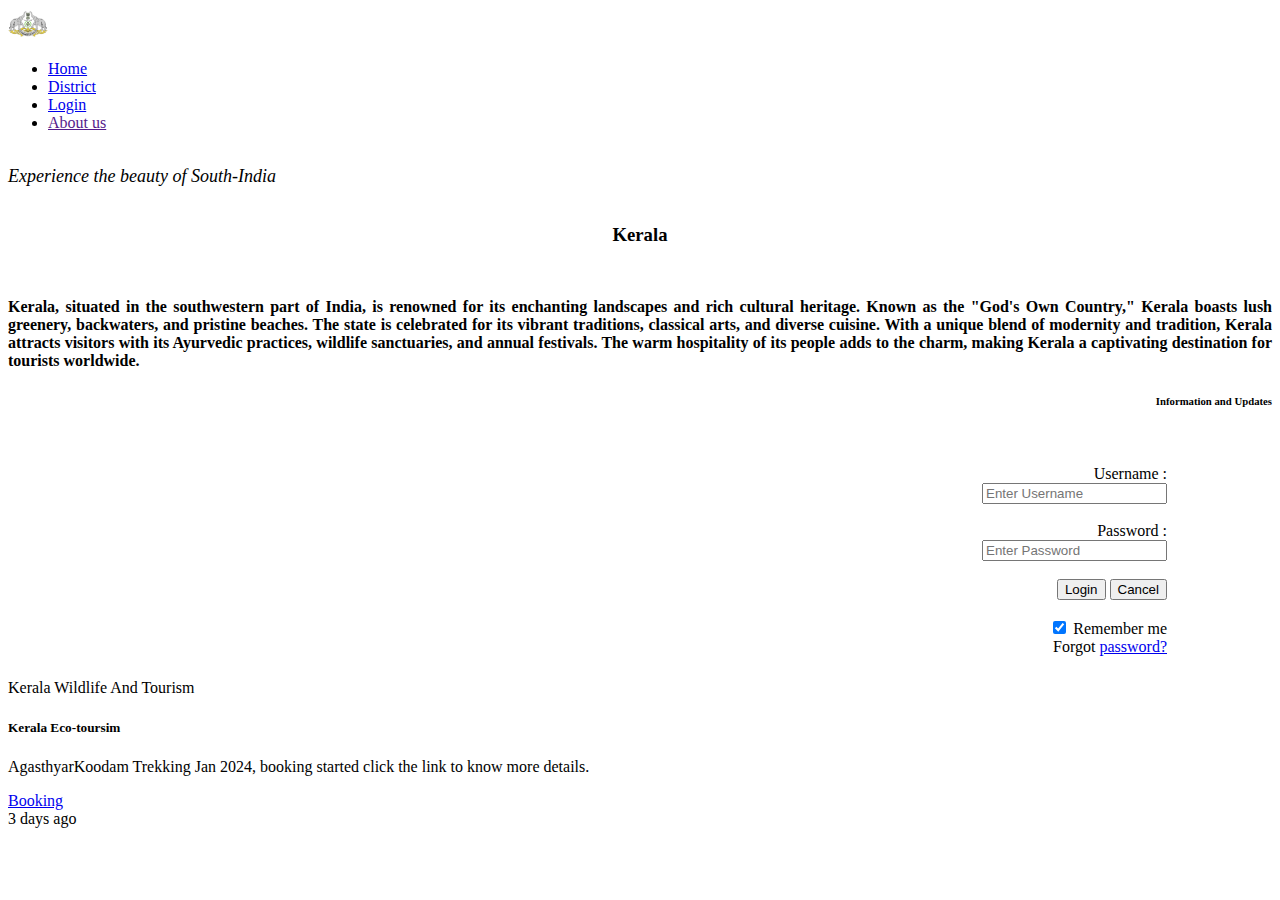
<file: index.html>
<!DOCTYPE html>
<html lang="en">
<head>
    <meta charset="UTF-8">
    <meta name="viewport" content="width=device-width, initial-scale=1.0">
    <title>Home page Kerala Tourism</title>
    <link href="https://cdn.jsdelivr.net/npm/bootstrap@5.3.2/dist/css/bootstrap.min.css" rel="stylesheet" integrity="sha384-T3c6CoIi6uLrA9TneNEoa7RxnatzjcDSCmG1MXxSR1GAsXEV/Dwwykc2MPK8M2HN" crossorigin="anonymous">
<script src="https://cdn.jsdelivr.net/npm/bootstrap@5.3.2/dist/js/bootstrap.bundle.min.js" integrity="sha384-C6RzsynM9kWDrMNeT87bh95OGNyZPhcTNXj1NW7RuBCsyN/o0jlpcV8Qyq46cDfL" crossorigin="anonymous"></script>
<link rel="stylesheet" href="Styles/style.css">
</head>
<body class="index">


 <!--Navigation section-->
 <nav class="navbar navbar-expand-lg bg-success" class ="container-fluid"id="navigation">
    <div class="container-fluid">
        <a class="navbar-brand" href="#">
            <img src="Images/Government_of_Kerala_Logo.svg" alt="Kerala Logo" width="40" height="32">
          </a>
      <div class="collapse navbar-collapse" id="navbarNav">
        <ul class="navbar-nav">
          <li class="nav-item">
            <a class="nav-link active" aria-current="page" href="#">Home</a>
          </li>
          <li class="nav-item">
            <a class="nav-link active" href="District.html">District</a>
          </li>
          <li class="nav-item">
            <a class="nav-link active" href="Loginpage.html">Login</a>
          </li>
          <li class="nav-item">
            <a class="nav-link active" href="">About us</a>
          </li>
        </ul>
      </div>
    </div>
  </nav> 


  <!-- The Header -->
  <br>
     <header class="container-fluid" id="Header">
        <nav class="navbar bg-success-subtle">
            <div class="container-fluid col-md-4" id="Slogan" >
              <span class="navbar-brand mb-0 h1">Experience the beauty of South-India</span>
            </div>
          </nav>    
        </header>
     

  <!-- About Kerala -->
  <br class="Introduction">
  <div class="container-fluid">
    <div class="row">
      <div class="col">
     <h3 style="text-align: center;">
        Kerala
     </h3>
     <br>
    <p class="container-fluid" id="Intro"> Kerala, situated in the southwestern part of India, is renowned for its enchanting landscapes and rich cultural heritage. Known as the "God's Own Country," Kerala boasts lush greenery, backwaters, and pristine beaches. The state is celebrated for its vibrant traditions, classical arts, and diverse cuisine. With a unique blend of modernity and tradition, Kerala attracts visitors with its Ayurvedic practices, wildlife sanctuaries, and annual festivals. The warm hospitality of its people adds to the charm, making Kerala a captivating destination for tourists worldwide.
    </p>  
    </div>
      <div class="col">
       
      </div>
      <div class="col-4" id="col3">
        <h6 id="Information">
            Information and Updates
        </h6><br>
        <form>  
          <div class="container" id="indexlogin">   
              <label >Username :</label> <br>  
              <input type="text" placeholder="Enter Username" name="username" required><br> <br> 
              <label>Password :</label>  <br> 
              <input type="password" placeholder="Enter Password" name="password" required> <br><br>
              <button type="submit">Login</button>   
              <button type="button" class="cancelbtn"> Cancel</button>  <br> <br>
              <input type="checkbox" checked="checked"> Remember me   <br>
              Forgot <a href="#"> password? </a>   
          </div>   
      </form>     
      </div>
    </div>
  </div>
</br>


<!-- Footer tag -->
<div class="card text-center" id="Footer">
    <div class="card-header">
      Kerala Wildlife And Tourism
    </div>
    <div class="card-body">
      <h5 class="card-title">Kerala Eco-toursim</h5>
      <p class="card-text">AgasthyarKoodam Trekking Jan 2024, booking started click the link to know more details.</p>
      <a href="#" class="btn btn-primary">Booking</a>
    </div>
    <div class="card-footer text-body-secondary" id="Foot2">
      3 days ago
    </div>
  </div>

    
    <script src="https://cdn.jsdelivr.net/npm/@popperjs/core@2.11.8/dist/umd/popper.min.js" integrity="sha384-I7E8VVD/ismYTF4hNIPjVp/Zjvgyol6VFvRkX/vR+Vc4jQkC+hVqc2pM8ODewa9r" crossorigin="anonymous"></script>
    <script src="https://cdn.jsdelivr.net/npm/bootstrap@5.3.2/dist/js/bootstrap.min.js" integrity="sha384-BBtl+eGJRgqQAUMxJ7pMwbEyER4l1g+O15P+16Ep7Q9Q+zqX6gSbd85u4mG4QzX+" crossorigin="anonymous"></script>
</body>
</html>
</file>
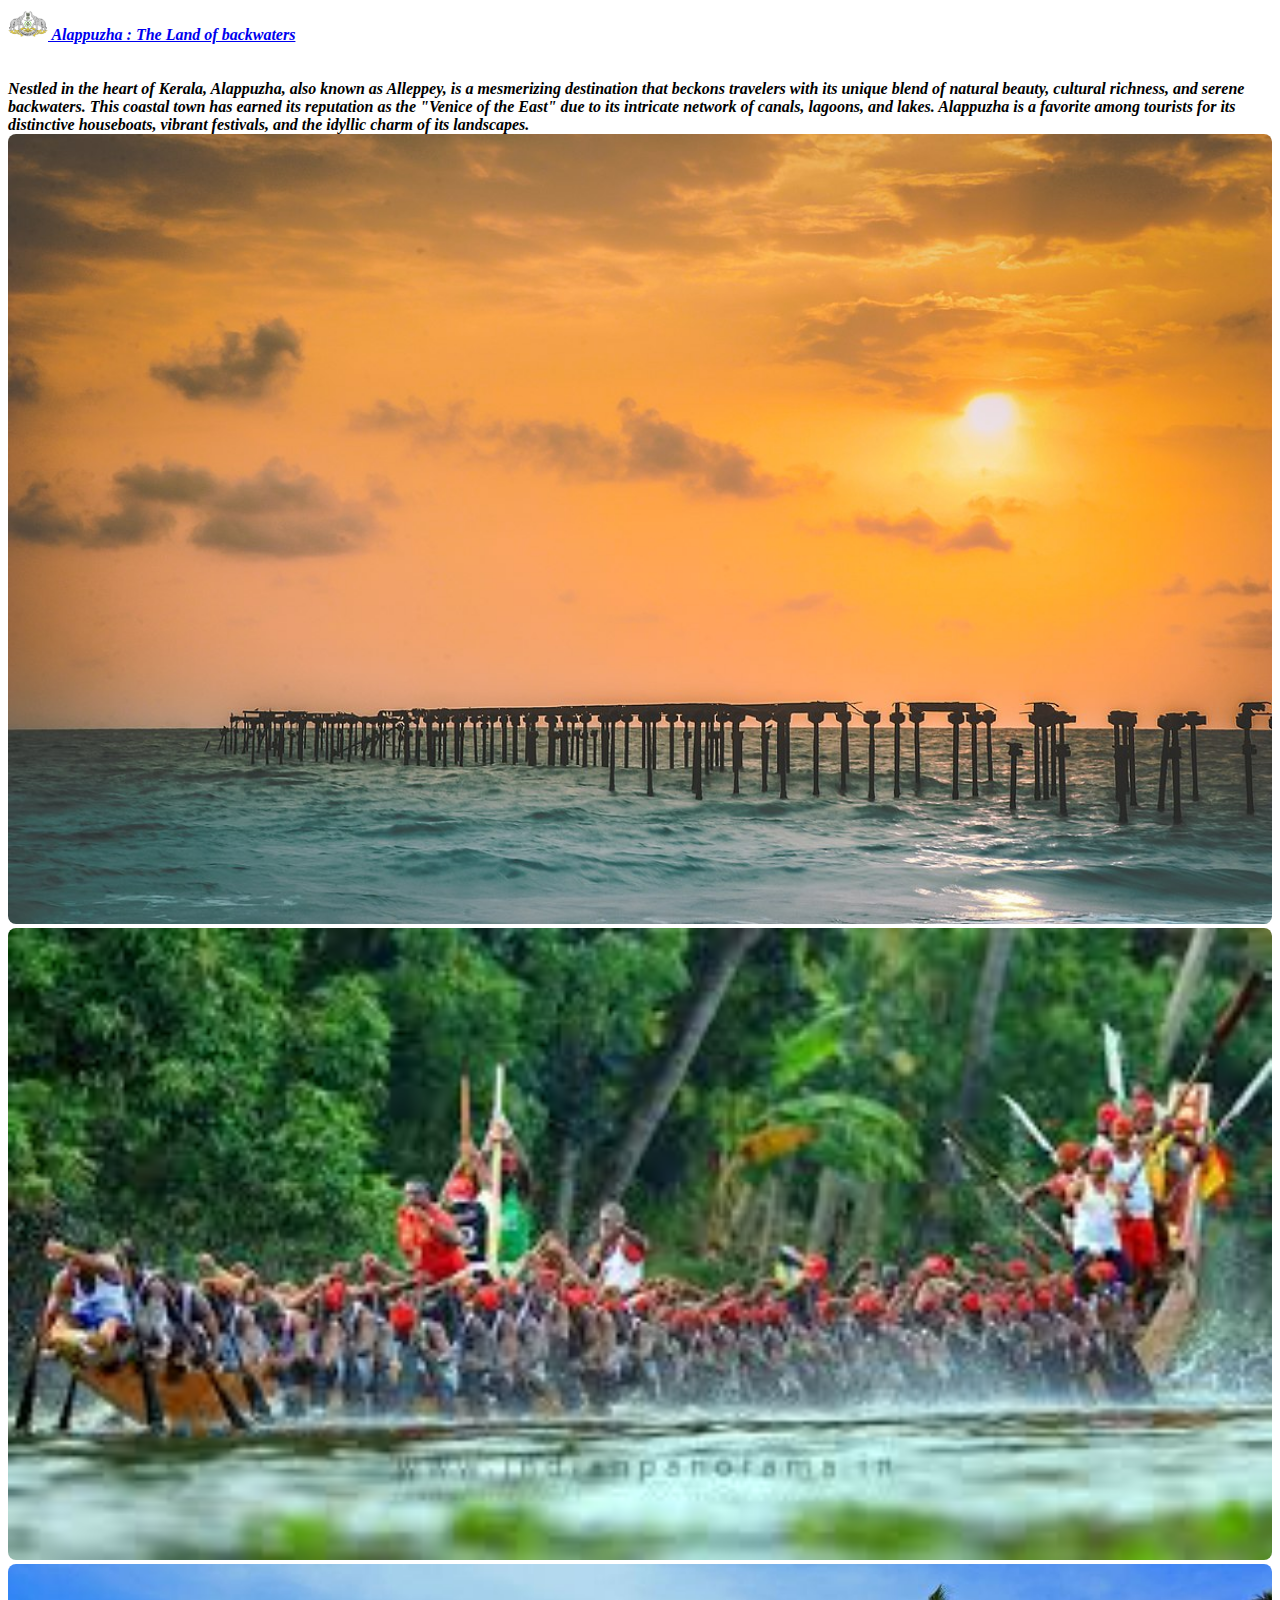
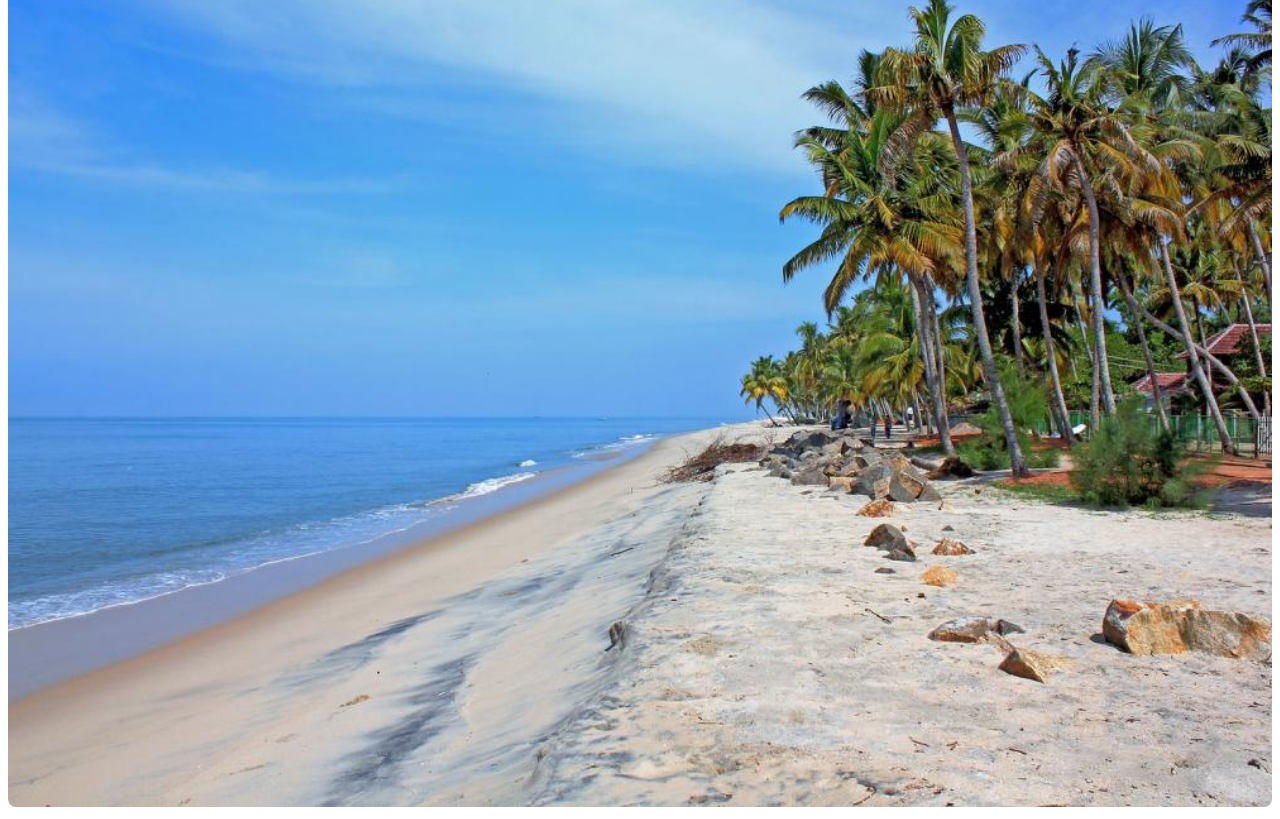
<file: Alappuzha.html>
<!DOCTYPE html>
<html lang="en">
<head>
    <meta charset="UTF-8">
    <meta name="viewport" content="width=device-width, initial-scale=1.0">
    <title>Alappuzha</title>
    <link href="https://cdn.jsdelivr.net/npm/bootstrap@5.3.2/dist/css/bootstrap.min.css" rel="stylesheet" integrity="sha384-T3c6CoIi6uLrA9TneNEoa7RxnatzjcDSCmG1MXxSR1GAsXEV/Dwwykc2MPK8M2HN" crossorigin="anonymous">
<script src="https://cdn.jsdelivr.net/npm/bootstrap@5.3.2/dist/js/bootstrap.bundle.min.js" integrity="sha384-C6RzsynM9kWDrMNeT87bh95OGNyZPhcTNXj1NW7RuBCsyN/o0jlpcV8Qyq46cDfL" crossorigin="anonymous"></script>
<link rel="stylesheet" href="Styles/style.css">
</head>
<body class="tvm">
    <nav class="navbar bg-success">
        <div class="container-fluid">
          <a class="navbar-brand" href="index.html" style="font-style: italic;font-weight: bold;">
            <img src="Images/Government_of_Kerala_Logo.svg" alt="Logo" width="40" height="32" class="d-inline-block align-text-top">
            Alappuzha : The Land of backwaters
          </a>
        </div>
      </nav> 
      <br>
      <br>
    <!--description section  -->
    <div class="container text-center">
        <div class="row">
          <div class="col" id="tvm">
            Nestled in the heart of Kerala, Alappuzha, also known as Alleppey, is a mesmerizing destination that beckons travelers with its unique blend of natural beauty, cultural richness, and serene backwaters. This coastal town has earned its reputation as the "Venice of the East" due to its intricate network of canals, lagoons, and lakes. Alappuzha is a favorite among tourists for its distinctive houseboats, vibrant festivals, and the idyllic charm of its landscapes.
          </div>
          <div class="col">
            <div id="carouselExampleSlidesOnly" class="carousel slide" data-bs-ride="carousel">
                <div class="carousel-inner">
                  <div class="carousel-item active">
                    <img src="Images/allepey1.jpg" class="d-block w-100" alt="...">
                  </div>
                  <div class="carousel-item">
                    <img src="Images/allepey2.jpg" class="d-block w-100" alt="...">
                  </div>
                  <div class="carousel-item">
                    <img src="Images/allepey3.jpg" class="d-block w-100" alt="...">
                  </div>
                </div>
              </div>
          </div>
        </div>
      </div>

    <script src="https://cdn.jsdelivr.net/npm/@popperjs/core@2.11.8/dist/umd/popper.min.js" integrity="sha384-I7E8VVD/ismYTF4hNIPjVp/Zjvgyol6VFvRkX/vR+Vc4jQkC+hVqc2pM8ODewa9r" crossorigin="anonymous"></script>
    <script src="https://cdn.jsdelivr.net/npm/bootstrap@5.3.2/dist/js/bootstrap.min.js" integrity="sha384-BBtl+eGJRgqQAUMxJ7pMwbEyER4l1g+O15P+16Ep7Q9Q+zqX6gSbd85u4mG4QzX+" crossorigin="anonymous"></script>
</body>
</html>
</file>
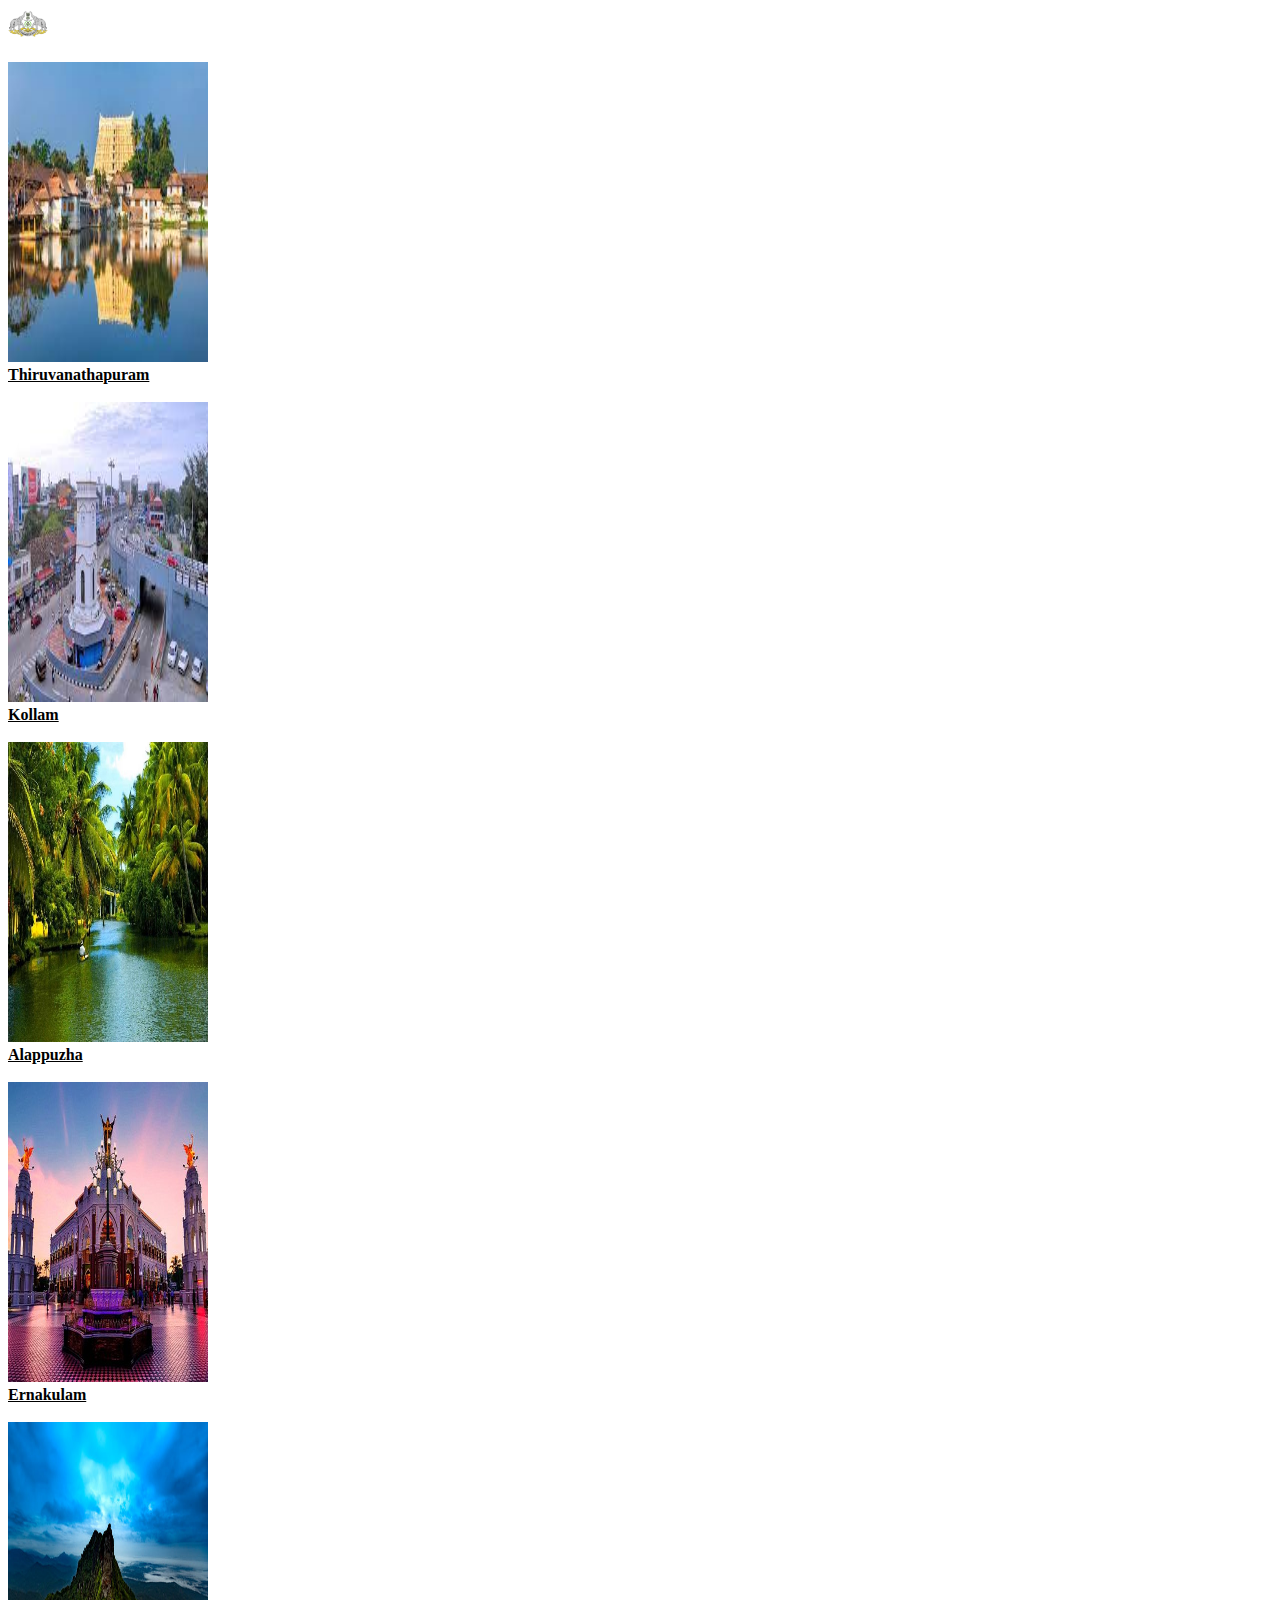
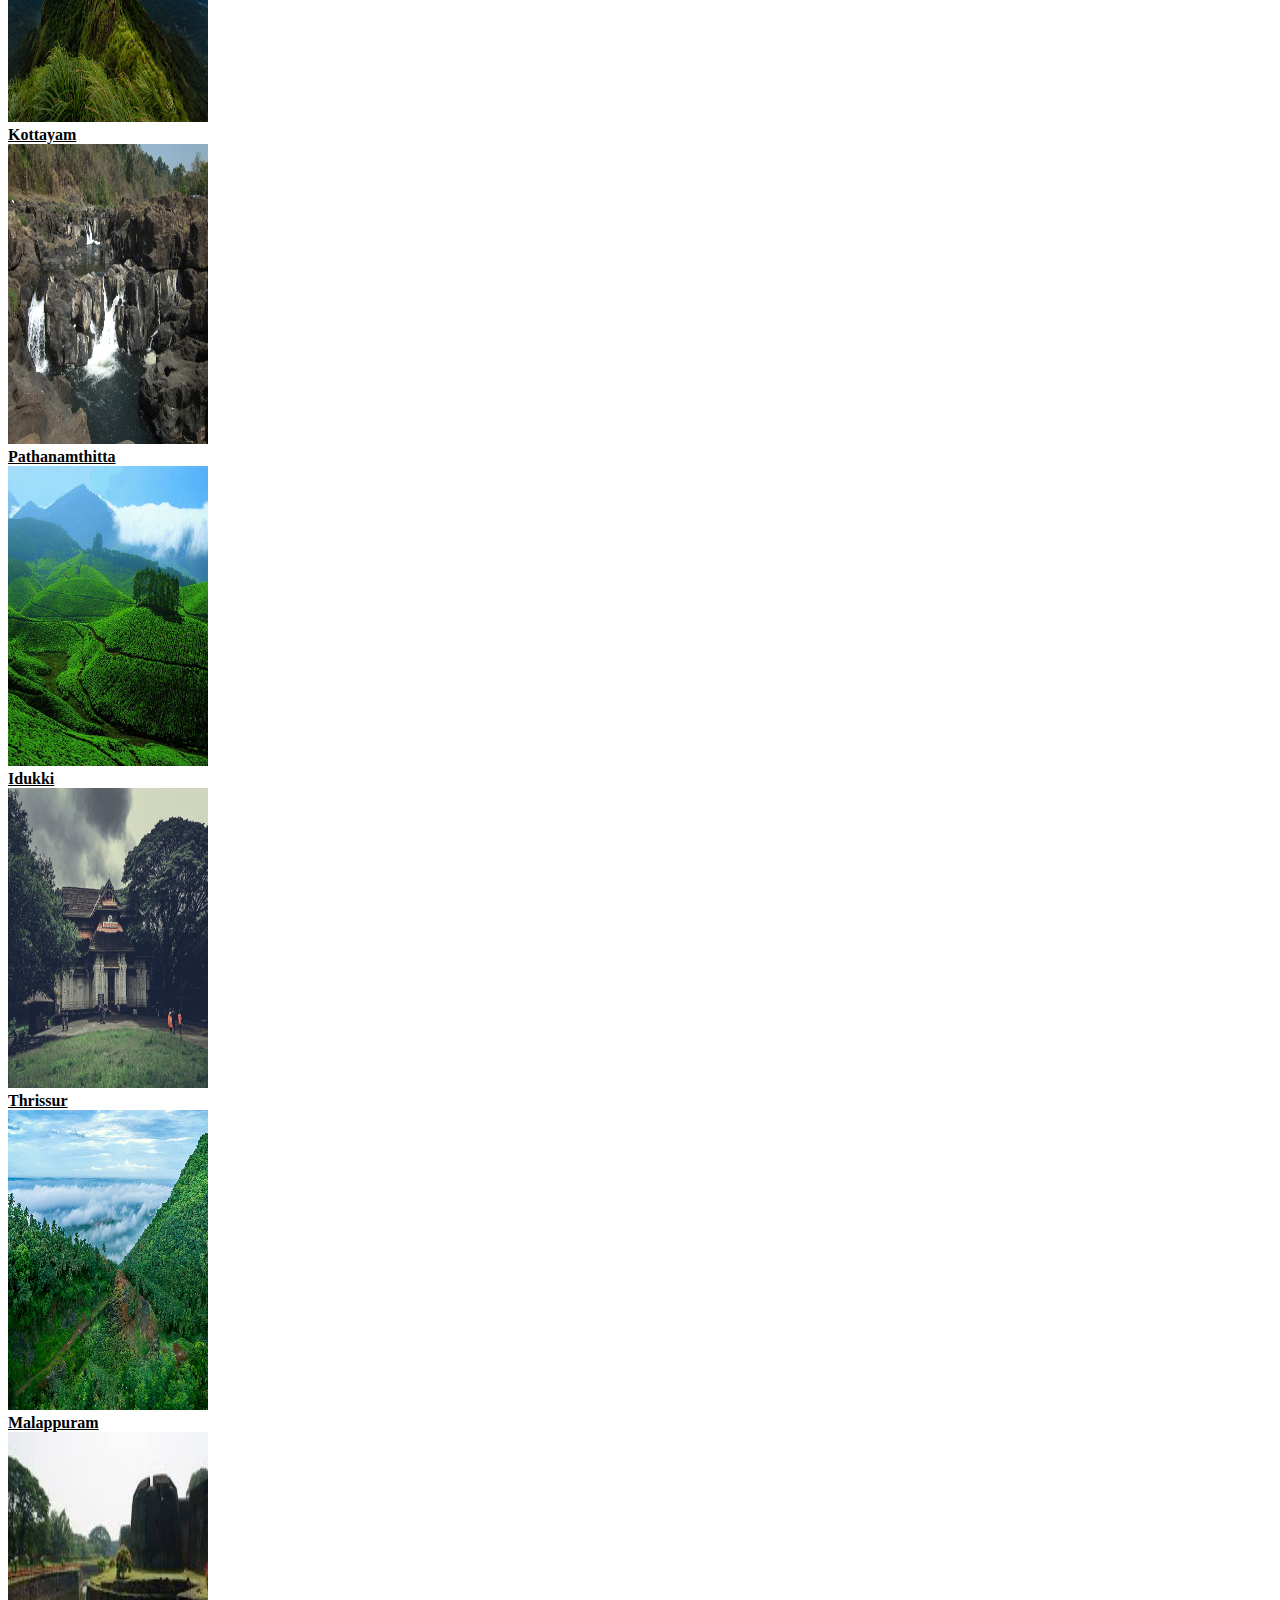
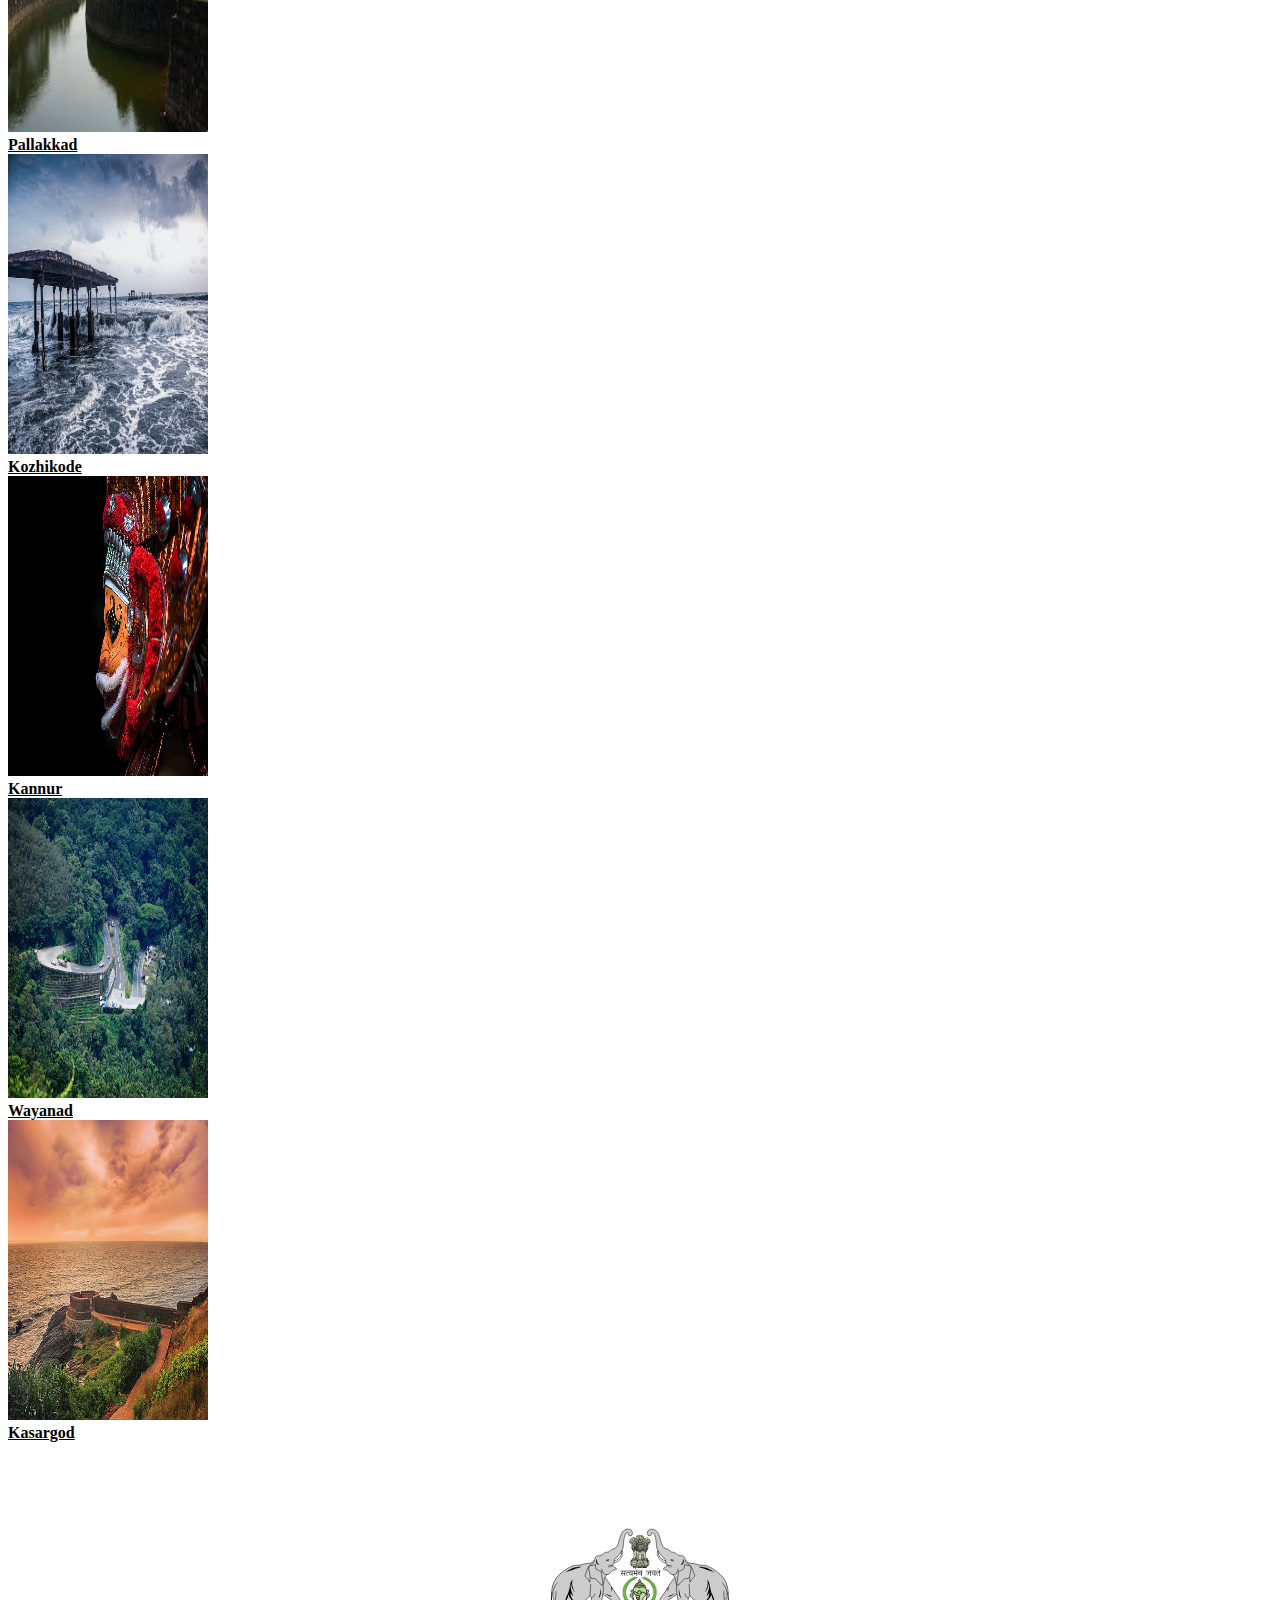
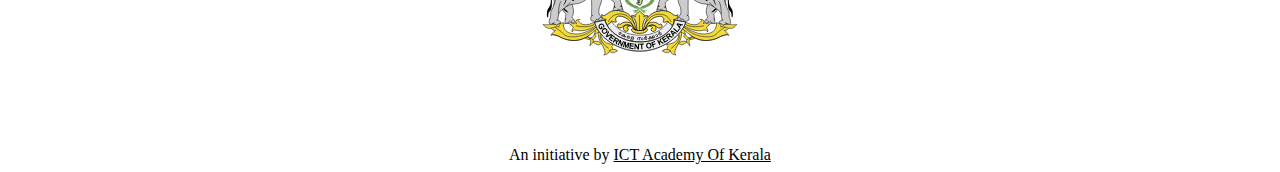
<file: District.html>
<!DOCTYPE html>
<html lang="en">
<head>
    <meta charset="UTF-8">
    <meta name="viewport" content="width=device-width, initial-scale=1.0">
    <title>Kerala District page</title>
    <link rel="stylesheet" href="Styles/style.css">
    <link href="https://cdn.jsdelivr.net/npm/bootstrap@5.3.2/dist/css/bootstrap.min.css" rel="stylesheet" integrity="sha384-T3c6CoIi6uLrA9TneNEoa7RxnatzjcDSCmG1MXxSR1GAsXEV/Dwwykc2MPK8M2HN" crossorigin="anonymous">
<script src="https://cdn.jsdelivr.net/npm/bootstrap@5.3.2/dist/js/bootstrap.bundle.min.js" integrity="sha384-C6RzsynM9kWDrMNeT87bh95OGNyZPhcTNXj1NW7RuBCsyN/o0jlpcV8Qyq46cDfL" crossorigin="anonymous"></script>
</head>
<body class="body">
    <!-- Header Section -->
    <nav class="navbar bg-success">
        <div class="container-fluid">
          <a class="navbar-brand" href="index.html">
            <img src="Images/Government_of_Kerala_Logo.svg" alt="Bootstrap" width="40" height="32">  
          </a>
        </div> 
      </nav>
      <!-- District Images -->
      <br>
    <div class="container text-center">
        <div class="row">
          <div class="col">
            <img src="Images/trivandrum.jpg" class="img-thumbnail" alt="Trivandrum" width="200"height="300">
           <div> <a href="Trivandrum.html" style="color: black; font-weight: bold;">Thiruvanathapuram</a> </div>
          </div>
          <br>
          <div class="col">
            <img src="Images/kollam.jpg" class="img-thumbnail" alt="Kollam" width="200"height="300">
            <div><a href="Kollam.html" style="color: black;font-weight: bold;">Kollam</a></div>
          </div>
          <br>
          <div class="col">
            <img src="Images/alappuzha.jpg" class="img-thumbnail" alt="Alappuzha" width="200"height="300"> 
           <div> <a href="Alappuzha.html"  style="color: black;font-weight: bold;">Alappuzha</a></div>
          </div>
        </div>
        <br>
        <div class="row">
          <div class="col">
            <img src="Images/ernakulam.jpg" class="img-thumbnail" alt="Ernakulam" width="200"height="300">
           <div> <a href="" style="color: black;font-weight: bold;">Ernakulam</a> </div>
          </div>
          <br>
          <div class="col">
            <img src="Images/Kottayam.jpg" class="img-thumbnail" alt="Kottayam" width="200" height="300">
            <div><a href="" style="color: black;font-weight: bold;">Kottayam</a></div>
          </div>
          <div class="col">
            <img src="Images/Pathanamthitta.jpg" class="img-thumbnail" alt="Pathanamthitta" width="200" height="300">
            <div><a href="" style="color: black;font-weight: bold;">Pathanamthitta</a></div>
          </div>
        </div>
      </div>
      <div class="container text-center">
        <div class="row">
          <div class="col">
            <img src="Images/idukki.jpg" class="img-thumbnail" alt="Idukki" width="200" height="300">
            <div><a href="" style="color: black;font-weight: bold;">Idukki</a></div>
          </div>
          <div class="col">
            <img src="Images/thrissur.jpg" class="img-thumbnail" alt="Thrissur" width="200" height="300"> 
            <div><a href="" style="color: black;font-weight: bold;">Thrissur</a></div>
          </div>
          <div class="col">
            <img src="Images/Malappuram.jpg" class="img-thumbnail" alt="Malappuram" width="200" height="300">
            <div><a href="" style="color: black;font-weight: bold;">Malappuram</a></div>
          </div>
        </div>
        <div class="row">
          <div class="col">
            <img src="Images/Palakkad.jpg" class="img-thumbnail" alt="Pallakkad" width="200" height="300">
            <div><a href="" style="color: black;font-weight: bold;">Pallakkad</a></div>
          </div>
          <div class="col">
            <img src="Images/kozhikode.avif" class="img-thumbnail" alt="Kozhikode" width="200" height="300">
            <div><a href="" style="color:black;font-weight: bold;">Kozhikode</a></div>
          </div>
          <div class="col">
            <img src="Images/kannur.jpg" class="img-thumbnail" alt="Kannur" width="200" height="300">
            <div><a href="" style="color: black;font-weight: bold;">Kannur</a></div>
          </div>
        </div>
      </div>
      <div class="container text-center">
        <div class="row">
          <div class="col-6">
            <img src="Images/wayanad.webp" class="img-thumbnail" alt="Wayanad"width="200" height="300">
            <div><a href=""style="color:black;font-weight: bold;">Wayanad</a></div>
          </div>
          <div class="col-6">
            <img src="Images/kasargod.webp" class="img-thumbnail" alt="Kasargod"width="200" height="300">
            <div><a href=""style="color:black;font-weight: bold;">Kasargod</a></div>
          </div>
          </div>
      </div>
<!-- footer section -->
<footer class="footerdistrict">
   <img src="Images/Government_of_Kerala_Logo.svg"  class ="footerlogo" width="200"height="300">
   <div>An initiative by <a href="" style="color: black;">ICT Academy Of Kerala</a></div>
   
</footer>



<script src="https://cdn.jsdelivr.net/npm/@popperjs/core@2.11.8/dist/umd/popper.min.js" integrity="sha384-I7E8VVD/ismYTF4hNIPjVp/Zjvgyol6VFvRkX/vR+Vc4jQkC+hVqc2pM8ODewa9r" crossorigin="anonymous"></script>
<script src="https://cdn.jsdelivr.net/npm/bootstrap@5.3.2/dist/js/bootstrap.min.js" integrity="sha384-BBtl+eGJRgqQAUMxJ7pMwbEyER4l1g+O15P+16Ep7Q9Q+zqX6gSbd85u4mG4QzX+" crossorigin="anonymous"></script>    
</body>
</html>
</file>
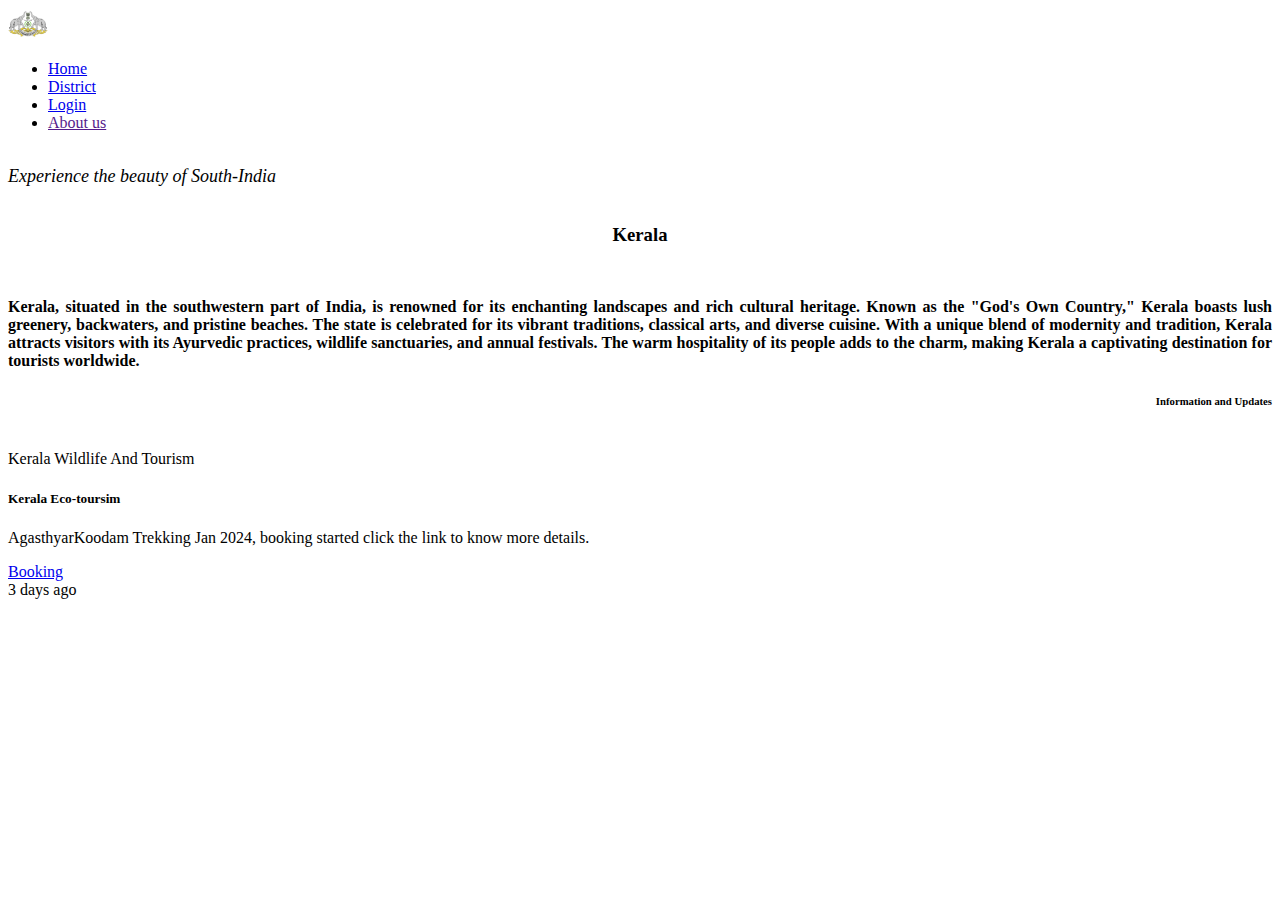
<file: Home.html>
<!DOCTYPE html>
<html lang="en">
<head>
    <meta charset="UTF-8">
    <meta name="viewport" content="width=device-width, initial-scale=1.0">
    <title>Home page Kerala Tourism</title>
    <link href="https://cdn.jsdelivr.net/npm/bootstrap@5.3.2/dist/css/bootstrap.min.css" rel="stylesheet" integrity="sha384-T3c6CoIi6uLrA9TneNEoa7RxnatzjcDSCmG1MXxSR1GAsXEV/Dwwykc2MPK8M2HN" crossorigin="anonymous">
<script src="https://cdn.jsdelivr.net/npm/bootstrap@5.3.2/dist/js/bootstrap.bundle.min.js" integrity="sha384-C6RzsynM9kWDrMNeT87bh95OGNyZPhcTNXj1NW7RuBCsyN/o0jlpcV8Qyq46cDfL" crossorigin="anonymous"></script>
<link rel="stylesheet" href="Styles/style.css">
</head>
<body>


 <!--Navigation section-->
 <nav class="navbar navbar-expand-lg bg-success" class ="container-fluid"id="navigation">
    <div class="container-fluid">
        <a class="navbar-brand" href="#">
            <img src="Images/Government_of_Kerala_Logo.svg" alt="Kerala Logo" width="40" height="32">
          </a>
      <div class="collapse navbar-collapse" id="navbarNav">
        <ul class="navbar-nav">
          <li class="nav-item">
            <a class="nav-link active" aria-current="page" href="#">Home</a>
          </li>
          <li class="nav-item">
            <a class="nav-link active" href="#">District</a>
          </li>
          <li class="nav-item">
            <a class="nav-link active" href="#">Login</a>
          </li>
          <li class="nav-item">
            <a class="nav-link active" href="">About us</a>
          </li>
        </ul>
      </div>
    </div>
  </nav> 


  <!-- The Header -->
  <br>
     <header class="container-fluid" id="Header">
        <nav class="navbar bg-success-subtle">
            <div class="container-fluid col-md-4" id="Slogan" >
              <span class="navbar-brand mb-0 h1">Experience the beauty of South-India</span>
            </div>
          </nav>    
        </header>
     

  <!-- About Kerala -->
  <br class="Introduction">
  <div class="container-fluid">
    <div class="row">
      <div class="col">
     <h3 style="text-align: center;">
        Kerala
     </h3>
     <br>
    <p id="Intro"> Kerala, situated in the southwestern part of India, is renowned for its enchanting landscapes and rich cultural heritage. Known as the "God's Own Country," Kerala boasts lush greenery, backwaters, and pristine beaches. The state is celebrated for its vibrant traditions, classical arts, and diverse cuisine. With a unique blend of modernity and tradition, Kerala attracts visitors with its Ayurvedic practices, wildlife sanctuaries, and annual festivals. The warm hospitality of its people adds to the charm, making Kerala a captivating destination for tourists worldwide.
    </p>  
    </div>
      <div class="col">
       
      </div>
      <div class="col" id="col3">
        <h6 id="Information">
            Information and Updates
        </h6>
      </div>
    </div>
  </div>
</br>


<!-- Footer tag -->
<div class="card text-center" id="Footer">
    <div class="card-header">
      Kerala Wildlife And Tourism
    </div>
    <div class="card-body">
      <h5 class="card-title">Kerala Eco-toursim</h5>
      <p class="card-text">AgasthyarKoodam Trekking Jan 2024, booking started click the link to know more details.</p>
      <a href="#" class="btn btn-primary">Booking</a>
    </div>
    <div class="card-footer text-body-secondary" id="Foot2">
      3 days ago
    </div>
  </div>

    
    <script src="https://cdn.jsdelivr.net/npm/@popperjs/core@2.11.8/dist/umd/popper.min.js" integrity="sha384-I7E8VVD/ismYTF4hNIPjVp/Zjvgyol6VFvRkX/vR+Vc4jQkC+hVqc2pM8ODewa9r" crossorigin="anonymous"></script>
    <script src="https://cdn.jsdelivr.net/npm/bootstrap@5.3.2/dist/js/bootstrap.min.js" integrity="sha384-BBtl+eGJRgqQAUMxJ7pMwbEyER4l1g+O15P+16Ep7Q9Q+zqX6gSbd85u4mG4QzX+" crossorigin="anonymous"></script>
</body>
</html>
</file>
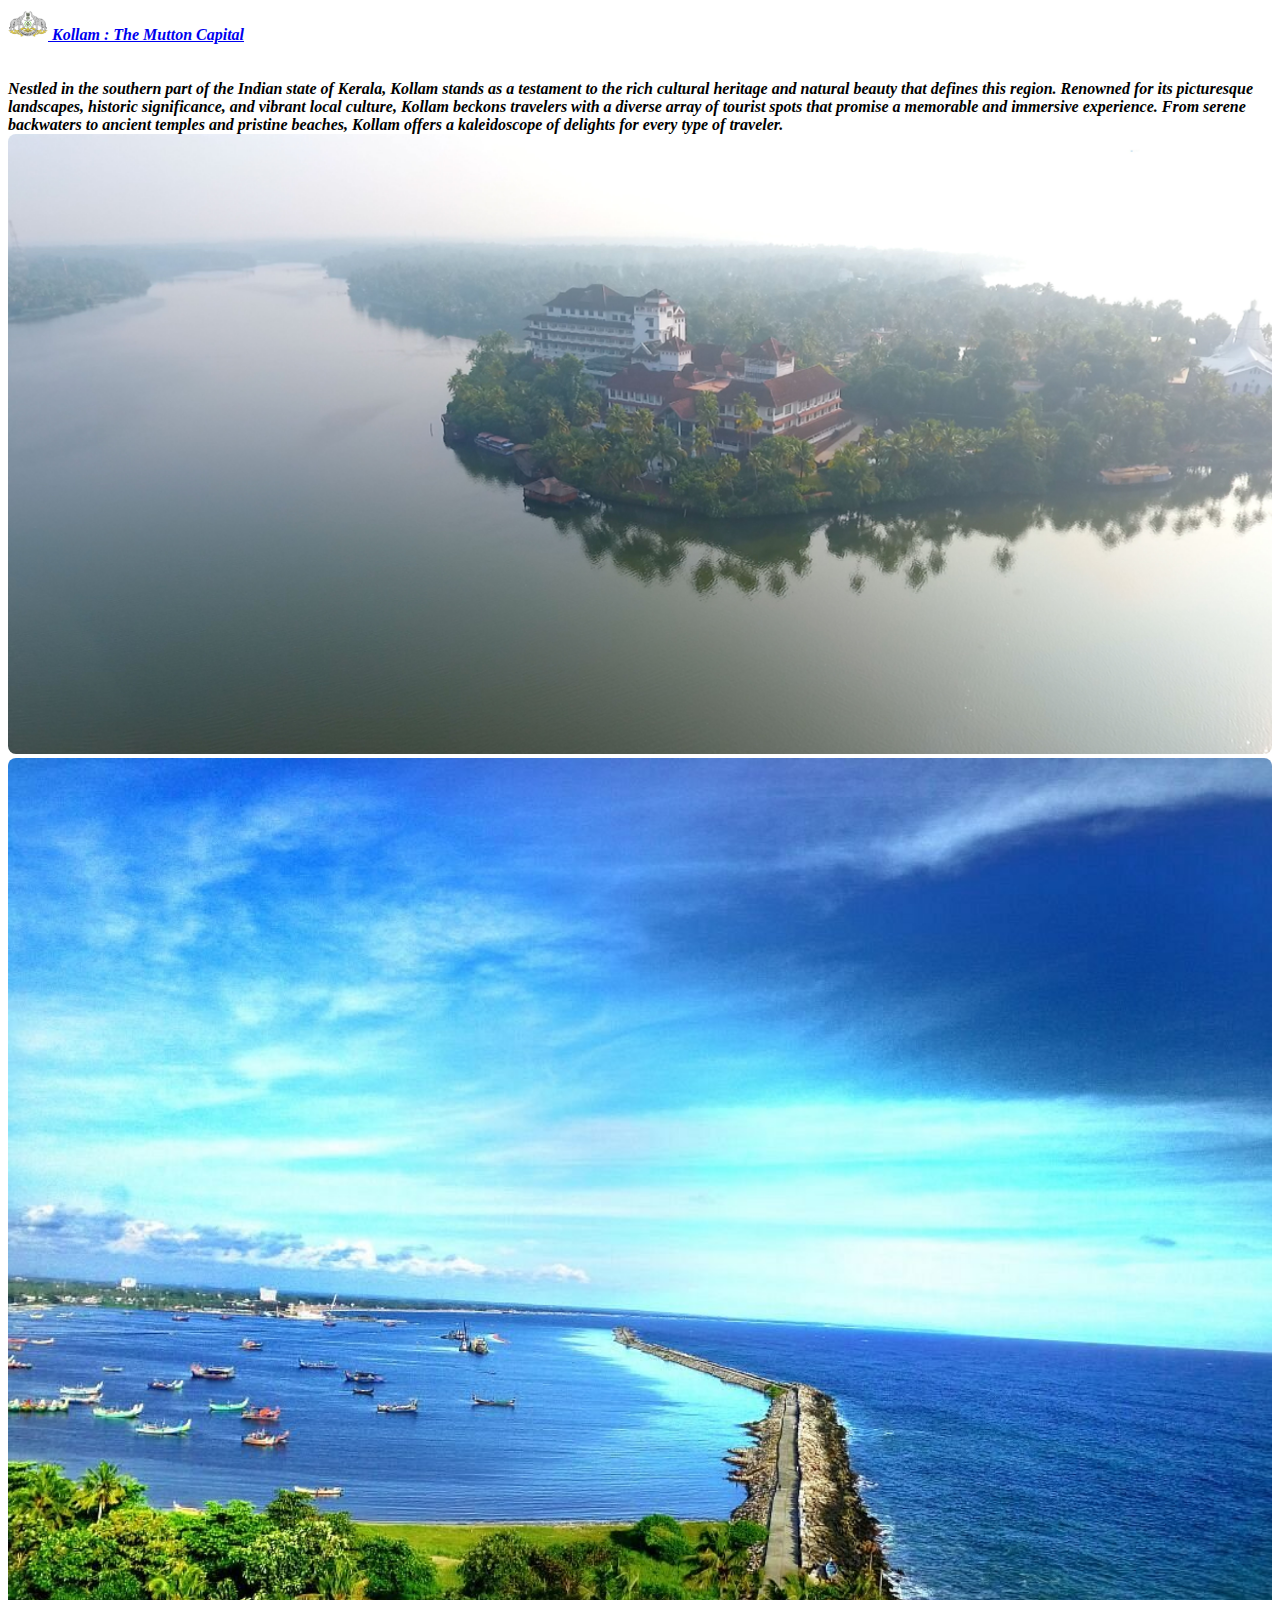
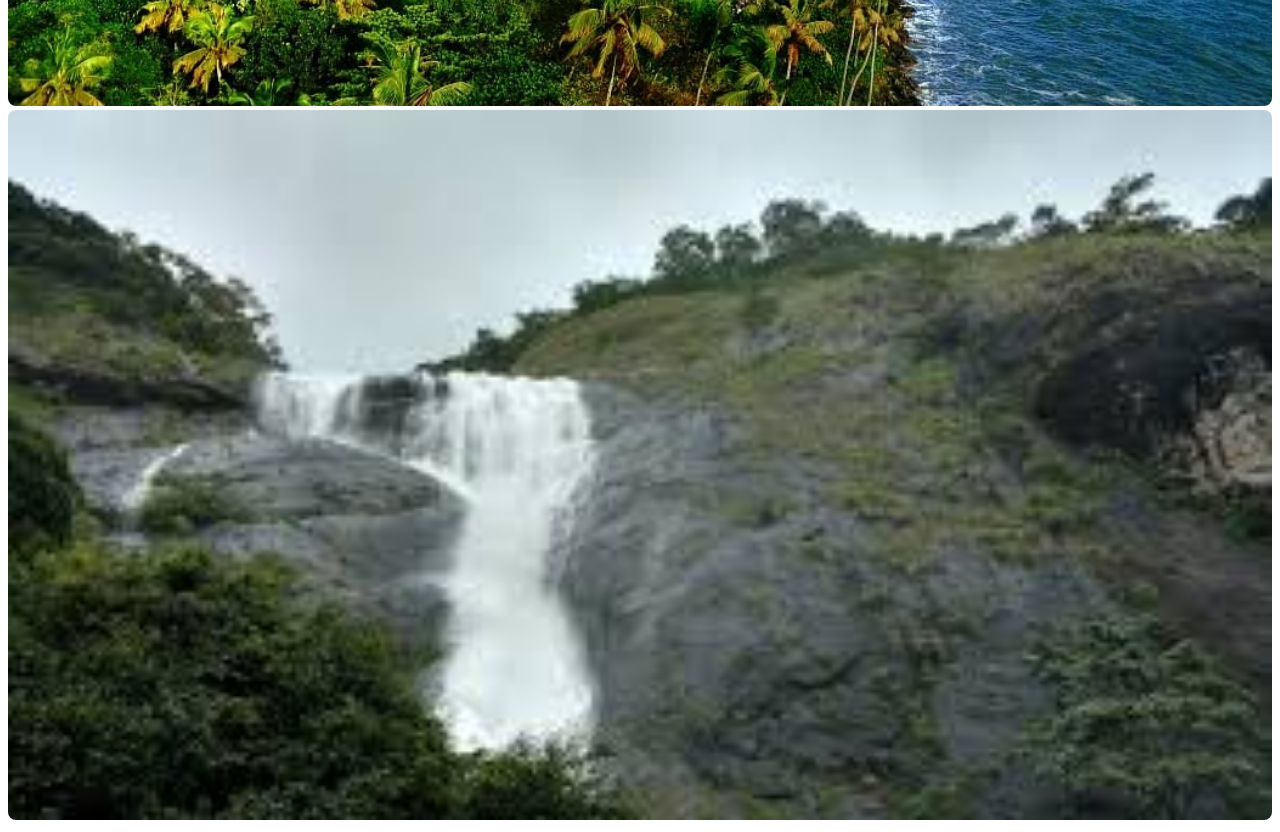
<file: Kollam.html>
<!DOCTYPE html>
<html lang="en">
<head>
    <meta charset="UTF-8">
    <meta name="viewport" content="width=device-width, initial-scale=1.0">
    <title>Kollam</title>
    <link href="https://cdn.jsdelivr.net/npm/bootstrap@5.3.2/dist/css/bootstrap.min.css" rel="stylesheet" integrity="sha384-T3c6CoIi6uLrA9TneNEoa7RxnatzjcDSCmG1MXxSR1GAsXEV/Dwwykc2MPK8M2HN" crossorigin="anonymous">
<script src="https://cdn.jsdelivr.net/npm/bootstrap@5.3.2/dist/js/bootstrap.bundle.min.js" integrity="sha384-C6RzsynM9kWDrMNeT87bh95OGNyZPhcTNXj1NW7RuBCsyN/o0jlpcV8Qyq46cDfL" crossorigin="anonymous"></script>
<link rel="stylesheet" href="Styles/style.css">
</head>
<body class="tvm">
    <nav class="navbar bg-success">
        <div class="container-fluid">
          <a class="navbar-brand" href="index.html" style="font-style: italic;font-weight: bold;">
            <img src="Images/Government_of_Kerala_Logo.svg" alt="Logo" width="40" height="32" class="d-inline-block align-text-top">
            Kollam : The Mutton Capital
          </a>
        </div>
      </nav> 
      <br>
      <br>
    <!--description section  -->
    <div class="container text-center">
        <div class="row">
          <div class="col" id="tvm">
            Nestled in the southern part of the Indian state of Kerala, Kollam stands as a testament to the rich cultural heritage and natural beauty that defines this region. Renowned for its picturesque landscapes, historic significance, and vibrant local culture, Kollam beckons travelers with a diverse array of tourist spots that promise a memorable and immersive experience. From serene backwaters to ancient temples and pristine beaches, Kollam offers a kaleidoscope of delights for every type of traveler.
          </div>
          <div class="col">
            <div id="carouselExampleSlidesOnly" class="carousel slide" data-bs-ride="carousel">
                <div class="carousel-inner">
                  <div class="carousel-item active">
                    <img src="Images/kollam1.jpg" class="d-block w-100" alt="...">
                  </div>
                  <div class="carousel-item">
                    <img src="Images/kollam2.jpg" class="d-block w-100" alt="...">
                  </div>
                  <div class="carousel-item">
                    <img src="Images/kollam3.jpg" class="d-block w-100" alt="...">
                  </div>
                </div>
              </div>
          </div>
        </div>
      </div>

    <script src="https://cdn.jsdelivr.net/npm/@popperjs/core@2.11.8/dist/umd/popper.min.js" integrity="sha384-I7E8VVD/ismYTF4hNIPjVp/Zjvgyol6VFvRkX/vR+Vc4jQkC+hVqc2pM8ODewa9r" crossorigin="anonymous"></script>
    <script src="https://cdn.jsdelivr.net/npm/bootstrap@5.3.2/dist/js/bootstrap.min.js" integrity="sha384-BBtl+eGJRgqQAUMxJ7pMwbEyER4l1g+O15P+16Ep7Q9Q+zqX6gSbd85u4mG4QzX+" crossorigin="anonymous"></script>
</body>
</html>
</file>
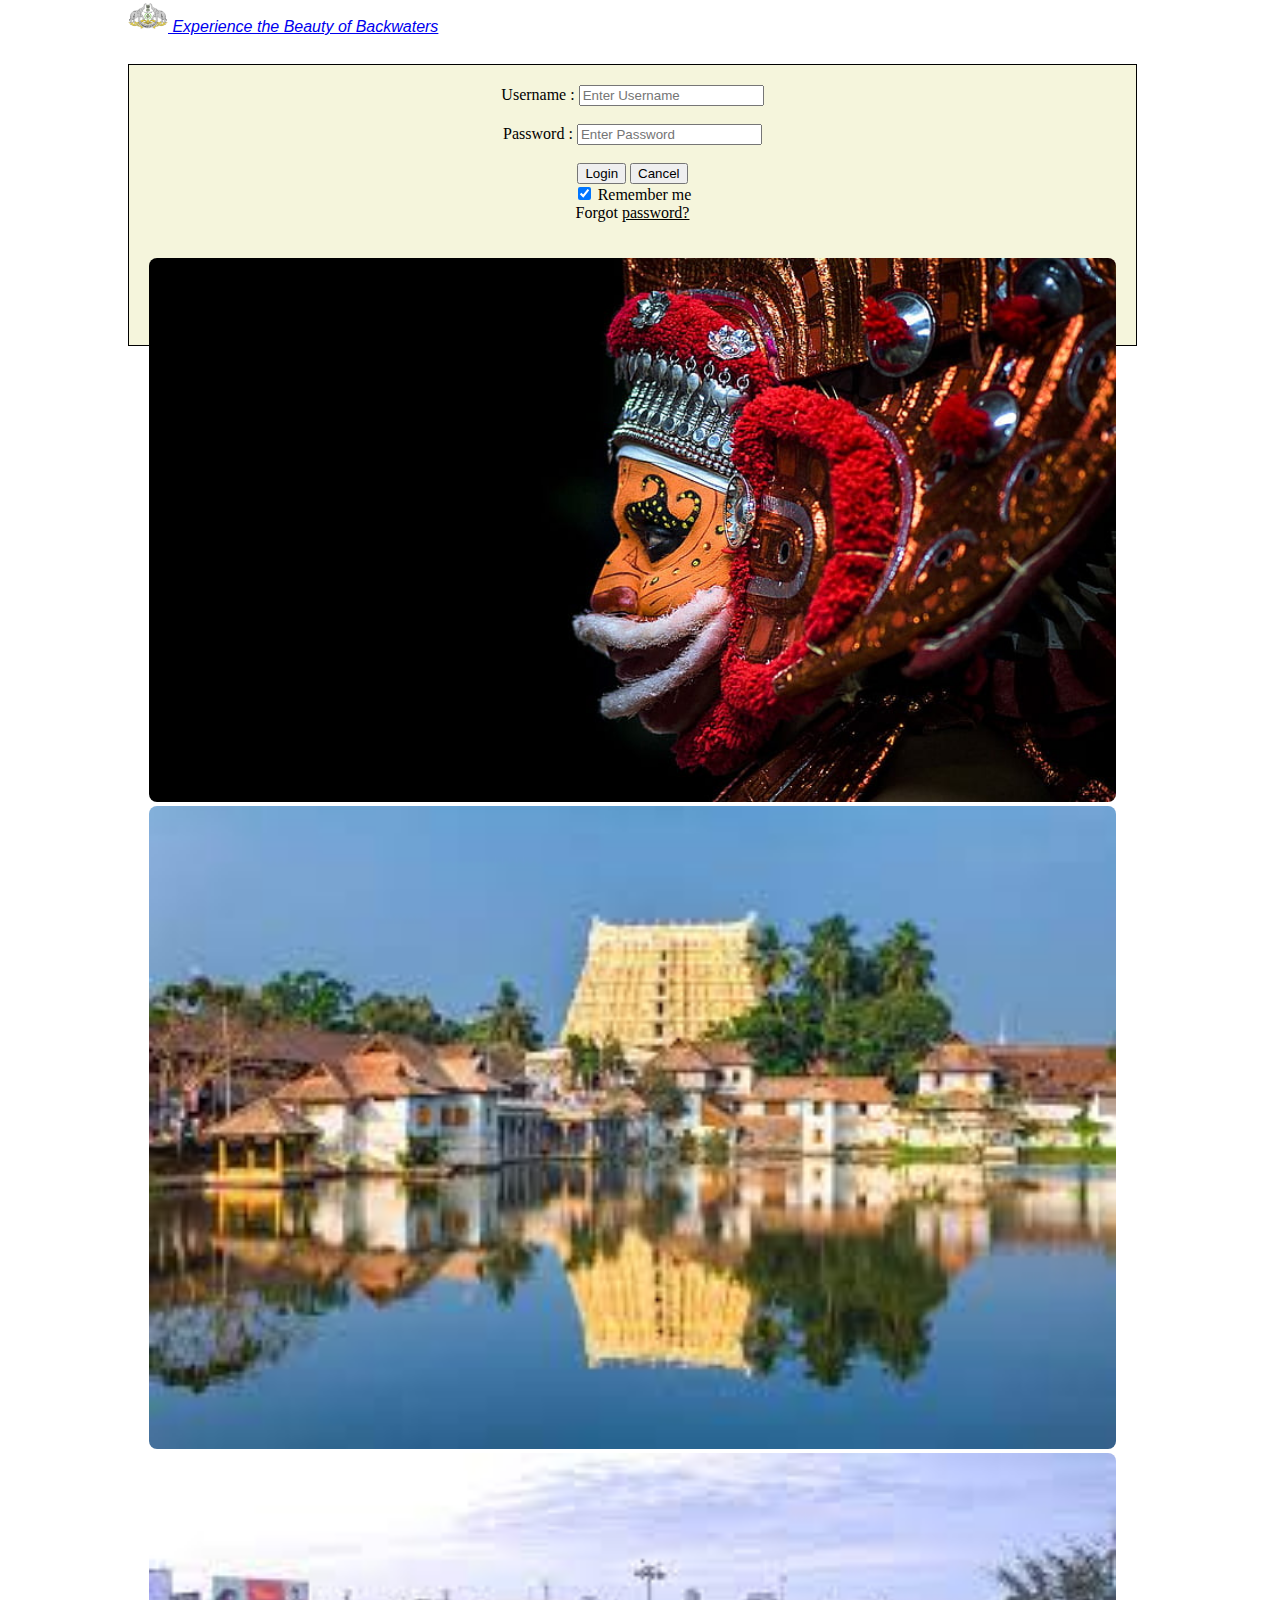
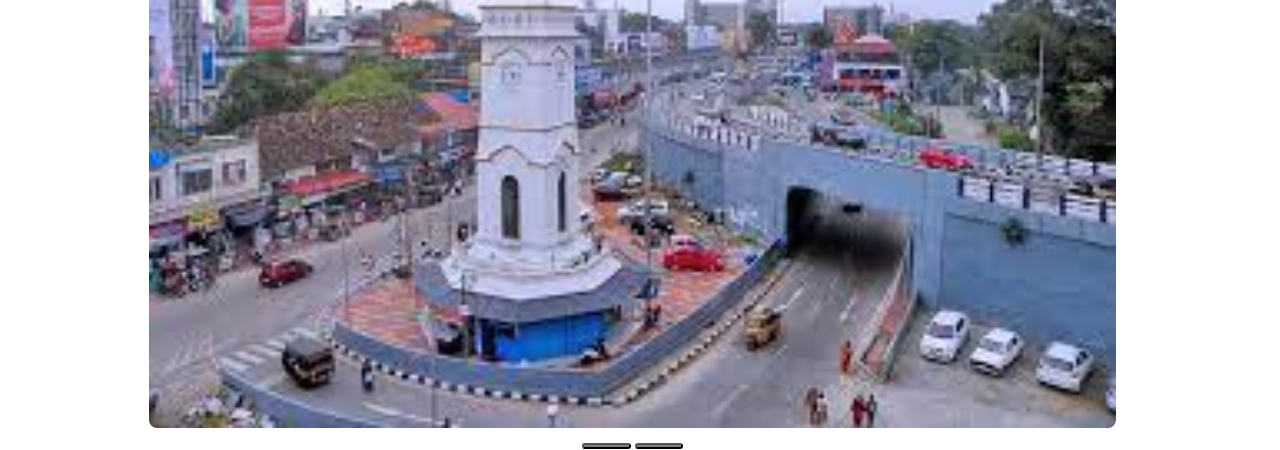
<file: Loginpage.html>
<!DOCTYPE html>
<html lang="en">
<head>
    <meta charset="UTF-8">
    <meta name="viewport" content="width=device-width, initial-scale=1.0">
    <title>Login Page </title>
    <link rel="stylesheet" href="Styles/style.css">
    <link href="https://cdn.jsdelivr.net/npm/bootstrap@5.3.2/dist/css/bootstrap.min.css" rel="stylesheet" integrity="sha384-T3c6CoIi6uLrA9TneNEoa7RxnatzjcDSCmG1MXxSR1GAsXEV/Dwwykc2MPK8M2HN" crossorigin="anonymous">
<script src="https://cdn.jsdelivr.net/npm/bootstrap@5.3.2/dist/js/bootstrap.bundle.min.js" integrity="sha384-C6RzsynM9kWDrMNeT87bh95OGNyZPhcTNXj1NW7RuBCsyN/o0jlpcV8Qyq46cDfL" crossorigin="anonymous"></script>
</head>
<body class="LoginStyle">
    <!-- Header Section -->
    <nav class="navbar bg-success">
        <div class="container-fluid">
          <a class="navbar-brand" href="index.html" style= "font-family: 'Lucida Sans', 'Lucida Sans Regular', 'Lucida Grande', 'Lucida Sans Unicode', Geneva, Verdana, sans-serif; font-style: italic;">
            <img src="Images/Government_of_Kerala_Logo.svg" alt="Bootstrap" width="40" height="32">  
           Experience the Beauty of Backwaters
          </a>
        </div> 
      </nav> 
      <br>
<!-- Login form section -->
<form class="Login">  
    <div class="container-fluid">   
       <div> <label>Username : </label>   
        <input type="text" placeholder="Enter Username" name="username" required> </div> 
        <br>
        <div><label>Password : </label>   
        <input type="password" placeholder="Enter Password" name="password" required></div>
        <br>  
        <button type="submit">Login</button> 
        <button type="button" class="cancelbtn"> Cancel</button>
        <br>
        <input type="checkbox" checked="checked"> Remember me   
        <div>   
        Forgot <a href="#" style="color: black;"> password? </a>
        </div> 
        <br>
        <br>  
        <div id="carouselExampleAutoplaying" class="carousel slide" data-bs-ride="carousel">
          <div class="carousel-inner">
            <div class="carousel-item active">
              <img src="Images/kannur.jpg" class="d-block w-100" alt="...">
            </div>
            <div class="carousel-item">
              <img src="Images/trivandrum.jpg" class="d-block w-100" alt="...">
            </div>
            <div class="carousel-item">
              <img src="Images/kollam.jpg" class="d-block w-100" alt="...">
            </div>
          </div>
          <button class="carousel-control-prev" type="button" data-bs-target="#carouselExampleAutoplaying" data-bs-slide="prev">
            <span class="carousel-control-prev-icon" aria-hidden="true"></span>
            <span class="visually-hidden">Previous</span>
          </button>
          <button class="carousel-control-next" type="button" data-bs-target="#carouselExampleAutoplaying" data-bs-slide="next">
            <span class="carousel-control-next-icon" aria-hidden="true"></span>
            <span class="visually-hidden">Next</span>
          </button>
        </div>
    </div>   
</form>     

    <script src="https://cdn.jsdelivr.net/npm/@popperjs/core@2.11.8/dist/umd/popper.min.js" integrity="sha384-I7E8VVD/ismYTF4hNIPjVp/Zjvgyol6VFvRkX/vR+Vc4jQkC+hVqc2pM8ODewa9r" crossorigin="anonymous"></script>
    <script src="https://cdn.jsdelivr.net/npm/bootstrap@5.3.2/dist/js/bootstrap.min.js" integrity="sha384-BBtl+eGJRgqQAUMxJ7pMwbEyER4l1g+O15P+16Ep7Q9Q+zqX6gSbd85u4mG4QzX+" crossorigin="anonymous"></script>    
</body>
</html>
</file>
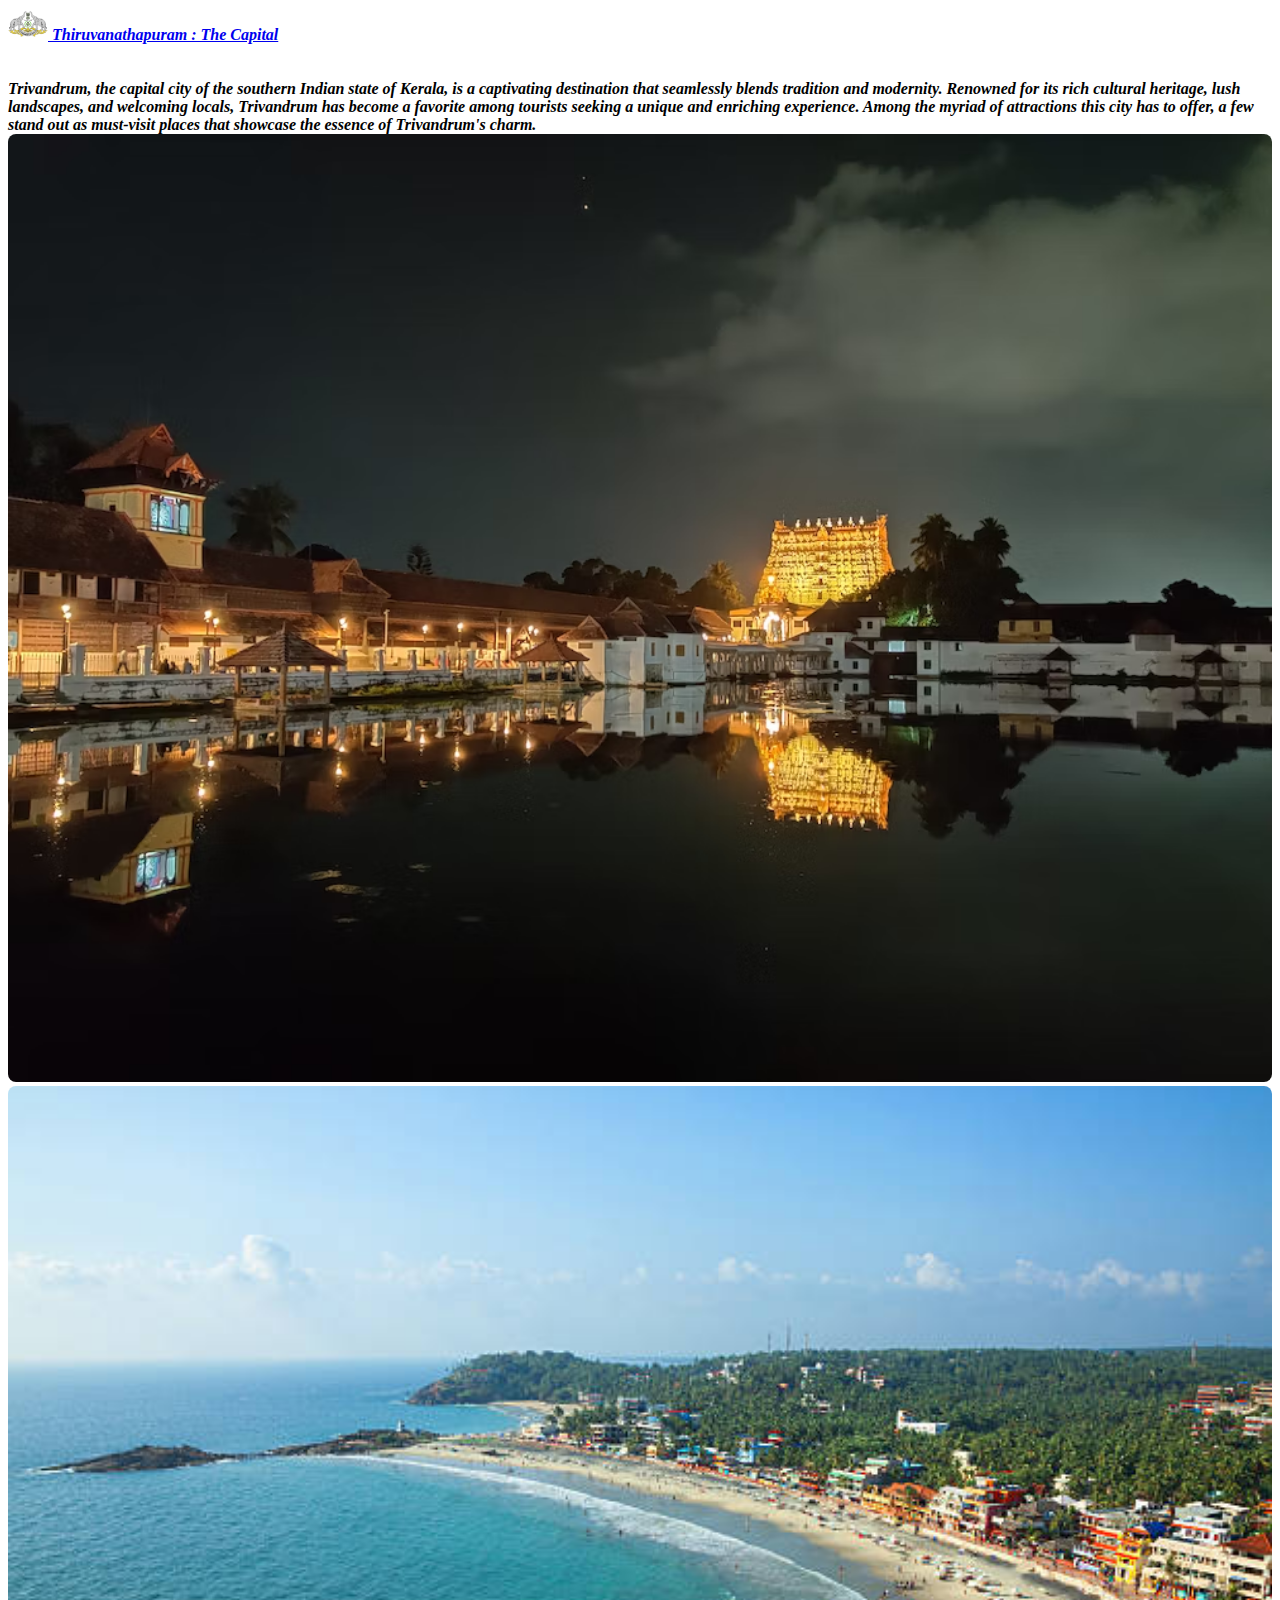
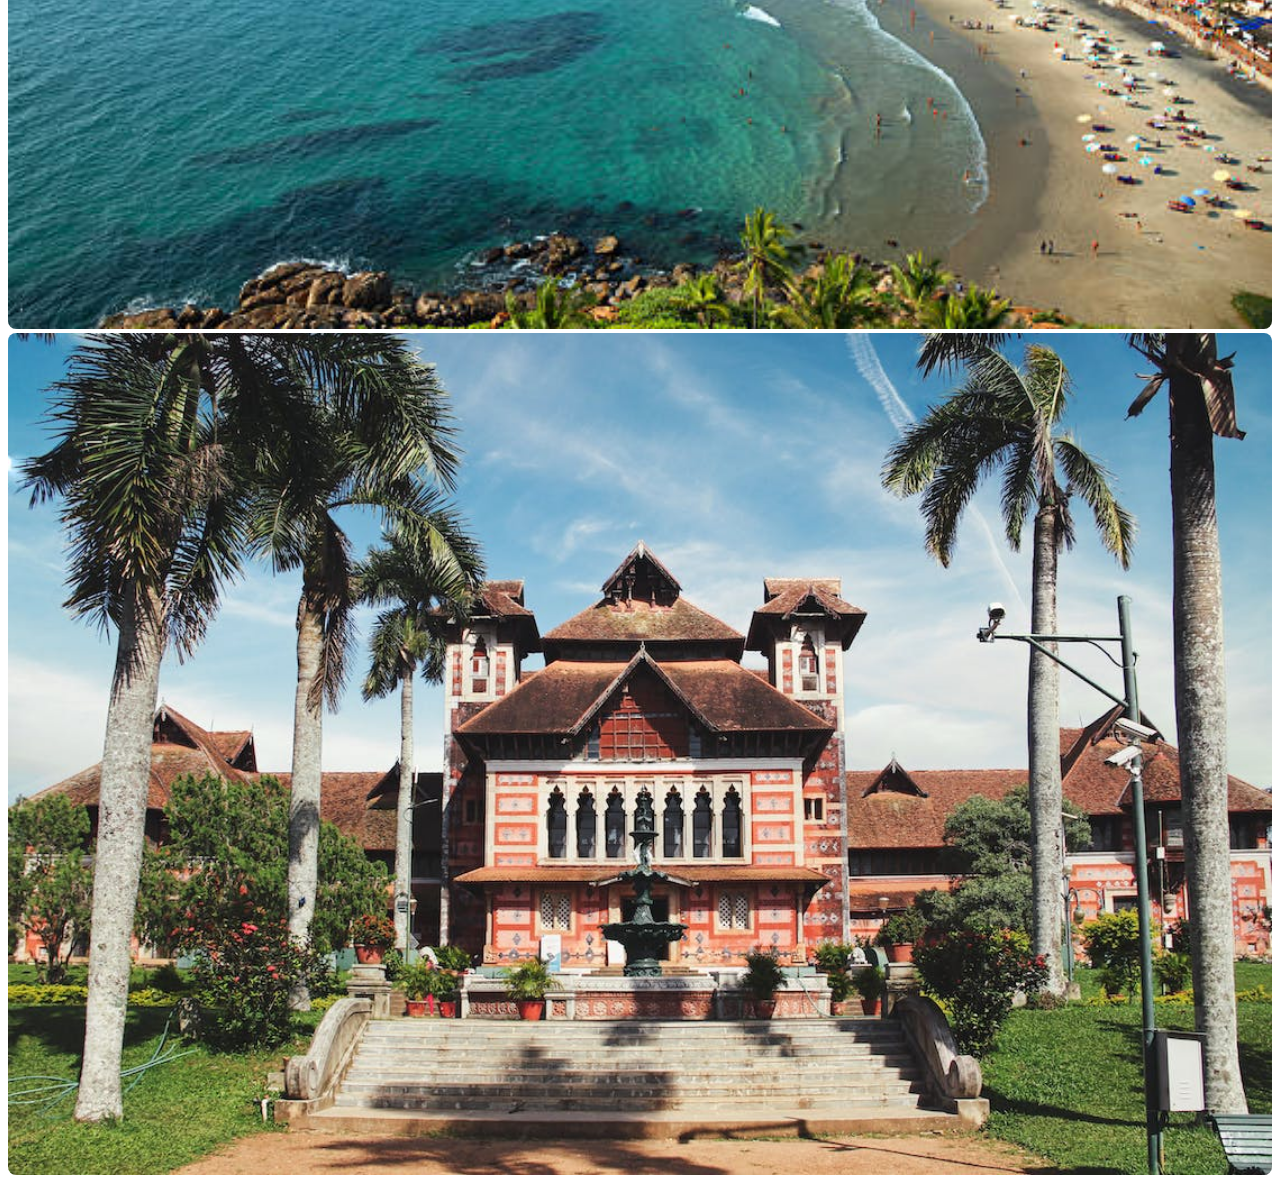
<file: Trivandrum.html>
<!DOCTYPE html>
<html lang="en">
<head>
    <meta charset="UTF-8">
    <meta name="viewport" content="width=device-width, initial-scale=1.0">
    <title>Trivandrum</title>
    <link href="https://cdn.jsdelivr.net/npm/bootstrap@5.3.2/dist/css/bootstrap.min.css" rel="stylesheet" integrity="sha384-T3c6CoIi6uLrA9TneNEoa7RxnatzjcDSCmG1MXxSR1GAsXEV/Dwwykc2MPK8M2HN" crossorigin="anonymous">
<script src="https://cdn.jsdelivr.net/npm/bootstrap@5.3.2/dist/js/bootstrap.bundle.min.js" integrity="sha384-C6RzsynM9kWDrMNeT87bh95OGNyZPhcTNXj1NW7RuBCsyN/o0jlpcV8Qyq46cDfL" crossorigin="anonymous"></script>
<link rel="stylesheet" href="Styles/style.css">
</head>
<body class="tvm">
    <nav class="navbar bg-success">
        <div class="container-fluid">
          <a class="navbar-brand" href="index.html" style="font-style: italic;font-weight: bold;">
            <img src="Images/Government_of_Kerala_Logo.svg" alt="Logo" width="40" height="32" class="d-inline-block align-text-top">
            Thiruvanathapuram : The Capital 
          </a>
        </div>
      </nav> 
      <br>
      <br>
    <!--description section  -->
    <div class="container text-center">
        <div class="row">
          <div class="col" id="tvm">
            Trivandrum, the capital city of the southern Indian state of Kerala, is a captivating destination that seamlessly blends tradition and modernity. Renowned for its rich cultural heritage, lush landscapes, and welcoming locals, Trivandrum has become a favorite among tourists seeking a unique and enriching experience. Among the myriad of attractions this city has to offer, a few stand out as must-visit places that showcase the essence of Trivandrum's charm. 
          </div>
          <div class="col">
            <div id="carouselExampleSlidesOnly" class="carousel slide" data-bs-ride="carousel">
                <div class="carousel-inner">
                  <div class="carousel-item active">
                    <img src="Images/tvm1.avif" class="d-block w-100" alt="...">
                  </div>
                  <div class="carousel-item">
                    <img src="Images/tvm2.jpg" class="d-block w-100" alt="...">
                  </div>
                  <div class="carousel-item">
                    <img src="Images/tvm3.jpeg" class="d-block w-100" alt="...">
                  </div>
                </div>
              </div>
          </div>
        </div>
      </div>

    <script src="https://cdn.jsdelivr.net/npm/@popperjs/core@2.11.8/dist/umd/popper.min.js" integrity="sha384-I7E8VVD/ismYTF4hNIPjVp/Zjvgyol6VFvRkX/vR+Vc4jQkC+hVqc2pM8ODewa9r" crossorigin="anonymous"></script>
    <script src="https://cdn.jsdelivr.net/npm/bootstrap@5.3.2/dist/js/bootstrap.min.js" integrity="sha384-BBtl+eGJRgqQAUMxJ7pMwbEyER4l1g+O15P+16Ep7Q9Q+zqX6gSbd85u4mG4QzX+" crossorigin="anonymous"></script>
</body>
</html>
</file>
<file: Styles/style.css>
#navbarnav{
    color: black;
    font-weight: bold;
    
}
#Main{
    text-align: center; text-decoration: underline;
     font-style: italic; 
     font-family: 'Gill Sans', 'Gill Sans MT', Calibri, 'Trebuchet MS', sans-serif;
     font-weight: bold;
     color: grey;
}
#col3{
     text-align: right;
     
}
#Slogan{
    font-size: large;
    color: black;
    font-style: oblique;
}

.index{
    background-image: url('https://images.unsplash.com/photo-1593693411515-c20261bcad6e?q=80&w=1000&auto=format&fit=crop&ixlib=rb-4.0.3&ixid=M3wxMjA3fDB8MHxzZWFyY2h8MTF8fGtlcmFsYXxlbnwwfHwwfHx8MA%3D%3D');
    background-repeat: no-repeat;
    background-attachment:fixed;
    background-size: 100% 100%;
}
#Intro
{
    font-weight: bold;
    text-align: justify;
}
#Footer{
     border-color: black;
     scroll-behavior: smooth;
}
#Foot2
{
    border-color: black;
}
/* Design for districts */
.img-thumbnail{
    size: 2in;
}
.body{
    background-image:url('https://img.onmanorama.com/content/dam/mm/en/travel/travel-news/images/2023/1/20/kerala-beach.jpg');
    background-repeat: no-repeat;
    background-attachment: fixed;
    background-size: 100% 100%;
}
.footerdistrict{
    text-align: center;
}
.Login{
 text-align: center;
 border: 1px solid rgb(1, 1, 1);
    
    margin-top: 10px;
    background-color: beige;
    height: 15em;
    padding: 20px;
    margin-right: 15px;
}
.LoginStyle{
    background-image: url('https://cdn.wallpapersafari.com/10/42/7Nt84I.jpg');
    /* Style for the carousel container */

  width: 80%;
  margin: auto;
}

/* Style for carousel items */
.carousel-item img {
  width: 100%;
  border-radius: 8px;
}

/* Style for carousel controls */
.carousel-control-prev,
.carousel-control-next {
  width: 5%;
  background-color: rgba(0, 0, 0, 0.5);
  border-radius: 5px;
}

.carousel-control-prev-icon,
.carousel-control-next-icon {
  background-color: #fff;
}

.carousel-control-prev:hover,
.carousel-control-next:hover {
  background-color: rgba(0, 0, 0, 0.8);
}

/* Visually hide controls for screen readers */
.visually-hidden {
  position: absolute;
  width: 1px;
  height: 1px;
  margin: -1px;
  padding: 0;
  overflow: hidden;
  clip: rect(0, 0, 0, 0);
  border: 0;
}

/* index login design */
#indexlogin{
    
    
    margin-top: 10px;
    
    
    padding: 5px;
    margin-right: 100px;
    
    
}
/* District controls */
#tvm{
 
  text-align: left;
  font-weight: bolder;
  font-style: oblique;
}
.tvm{
  background-image: url('https://cdn.pixabay.com/photo/2016/06/02/02/33/triangles-1430105_1280.png');
  background-repeat: no-repeat;
  background-attachment: fixed;
  background-size: 100% 100%;
}
</file>
